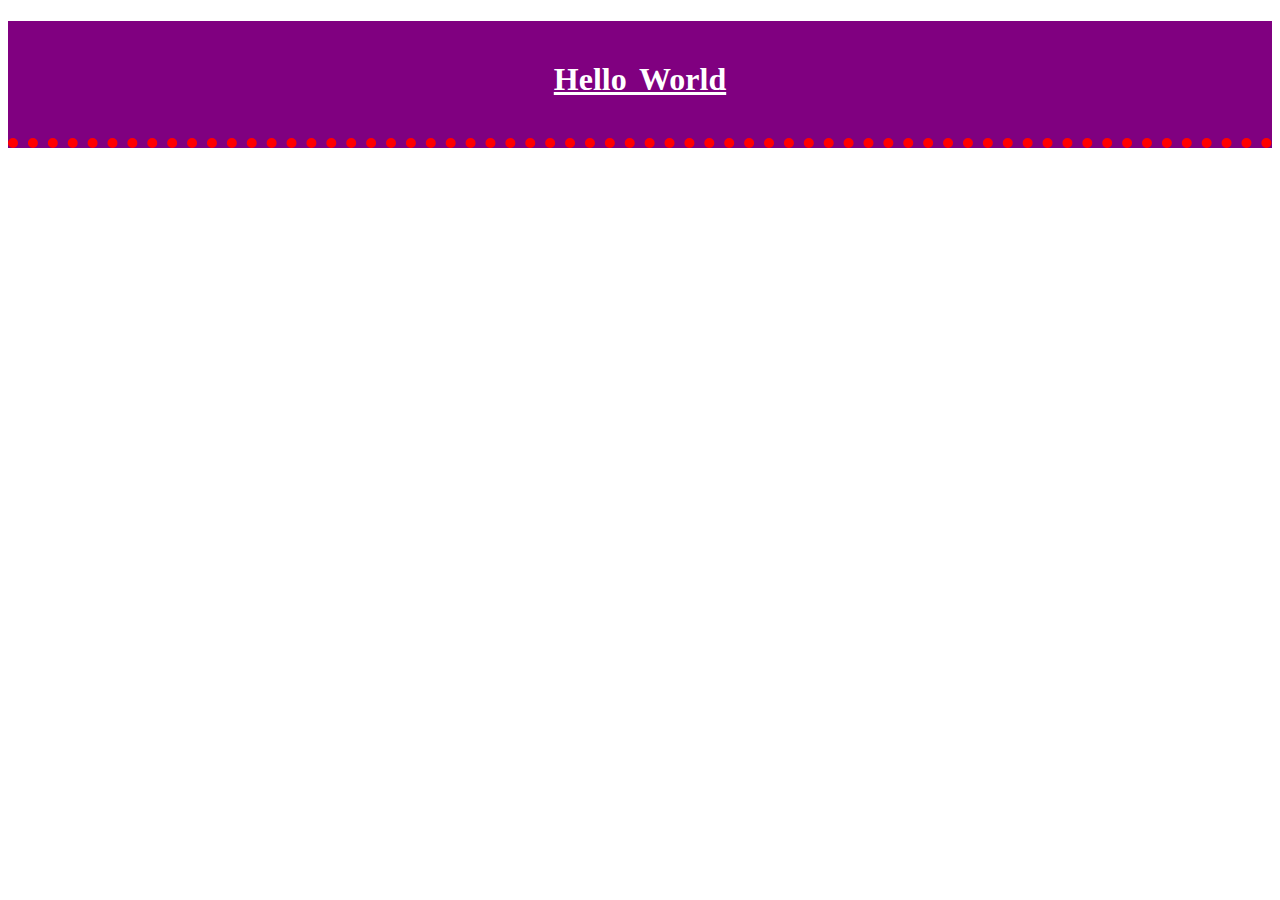
<file: css-box.html>
<!DOCTYPE html>
<html lang="en">
<head>
    <meta charset="UTF-8">
    <meta name="viewport" content="width=device-width, initial-scale=1.0">
    <title>CSS BOX</title>
    <style>
        h1{text-align: center; word-spacing: 5px; background-color: purple; color: white; padding: 40px 100px; text-decoration: underline; border-bottom: 10px dotted; border-color: red;}
    </style>
</head>
<body>
    <h1>Hello World</h1>
</body>
</html>
</file>
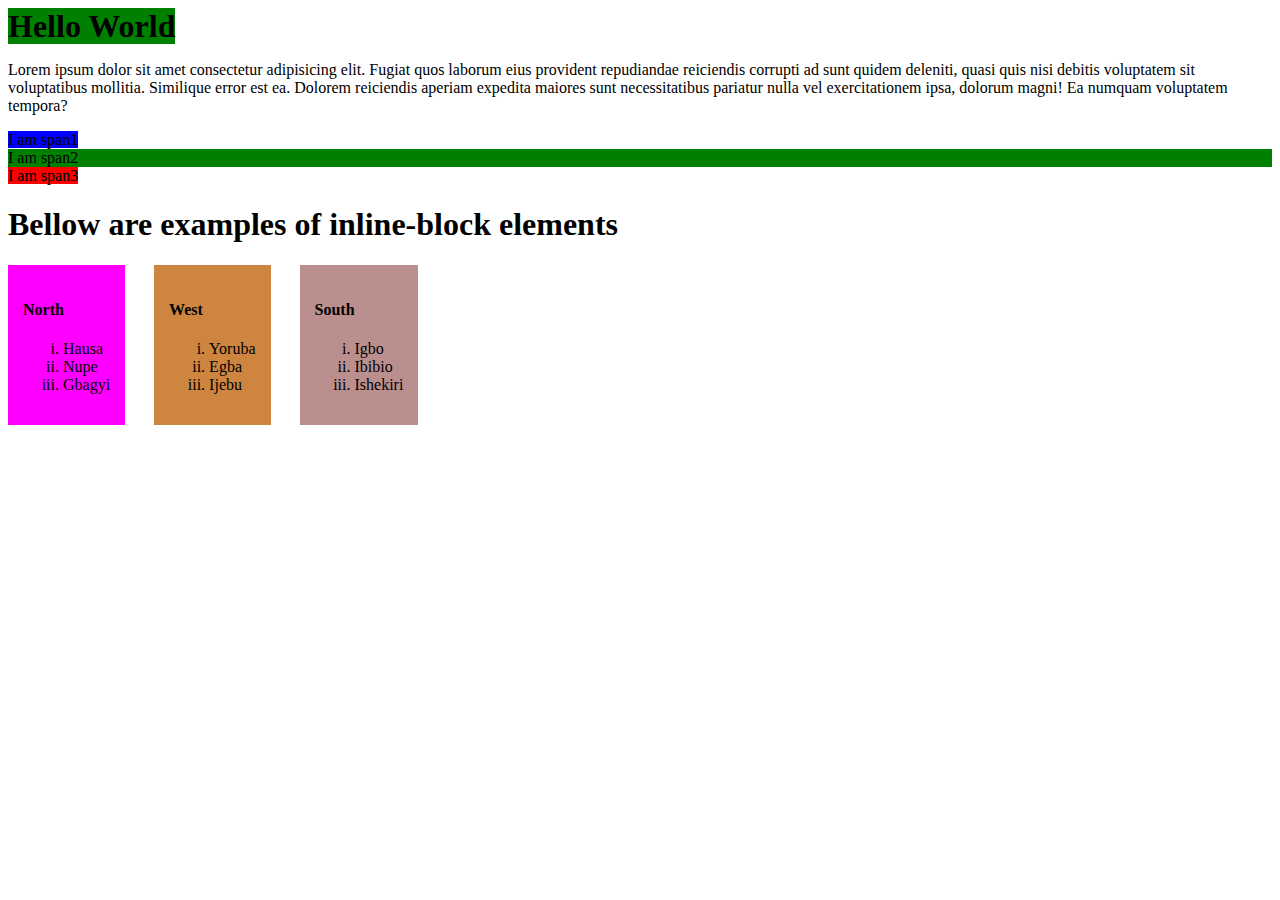
<file: css_display.html>
<!DOCTYPE html>
<html lang="en">
<head>
    <meta charset="UTF-8">
    <meta name="viewport" content="width=device-width, initial-scale=1.0">
    <title>Document</title>
    <style>
        div{
            display: inline-block;
            margin-right: 25px;
            padding: 15px;
        }

        li{
            list-style: lower-roman;
        }
    </style>
</head>
<body>
    <h1 style="background-color: green; display: inline;">Hello World</h1>
    <h4 style="display: none;">Ezekiel Gbolahan Samuel</h4>
    <p>Lorem ipsum dolor sit amet consectetur adipisicing elit. Fugiat quos laborum eius provident repudiandae reiciendis corrupti ad sunt quidem deleniti, quasi quis nisi debitis voluptatem sit voluptatibus mollitia. Similique error est ea. Dolorem reiciendis aperiam expedita maiores sunt necessitatibus pariatur nulla vel exercitationem ipsa, dolorum magni! Ea numquam voluptatem tempora?</p>
    <span style="background-color: blue;">I am span1</span>
    <span style="background-color: green; display: block;">I am span2</span>
    <span style="background-color: red;">I am span3</span>
    <h1>Bellow are examples of inline-block elements</h1>
    <div style="background-color: magenta;">
        <h4>North</h4>
        <ul>
            <li>Hausa</li>
            <li>Nupe</li>
            <li>Gbagyi</li>
        </ul>     
    </div>

    <div style="background-color: peru;">
        <h4>West</h4>
        <ul>
            <li>Yoruba</li>
            <li>Egba</li>
            <li>Ijebu</li>
        </ul>
    </div>

    <div style="background-color: rosybrown;">
        <h4>South</h4>
        <ul>
            <li>Igbo</li>
            <li>Ibibio</li>
            <li>Ishekiri</li>
        </ul>
    </div>
</body>
</html>
</file>
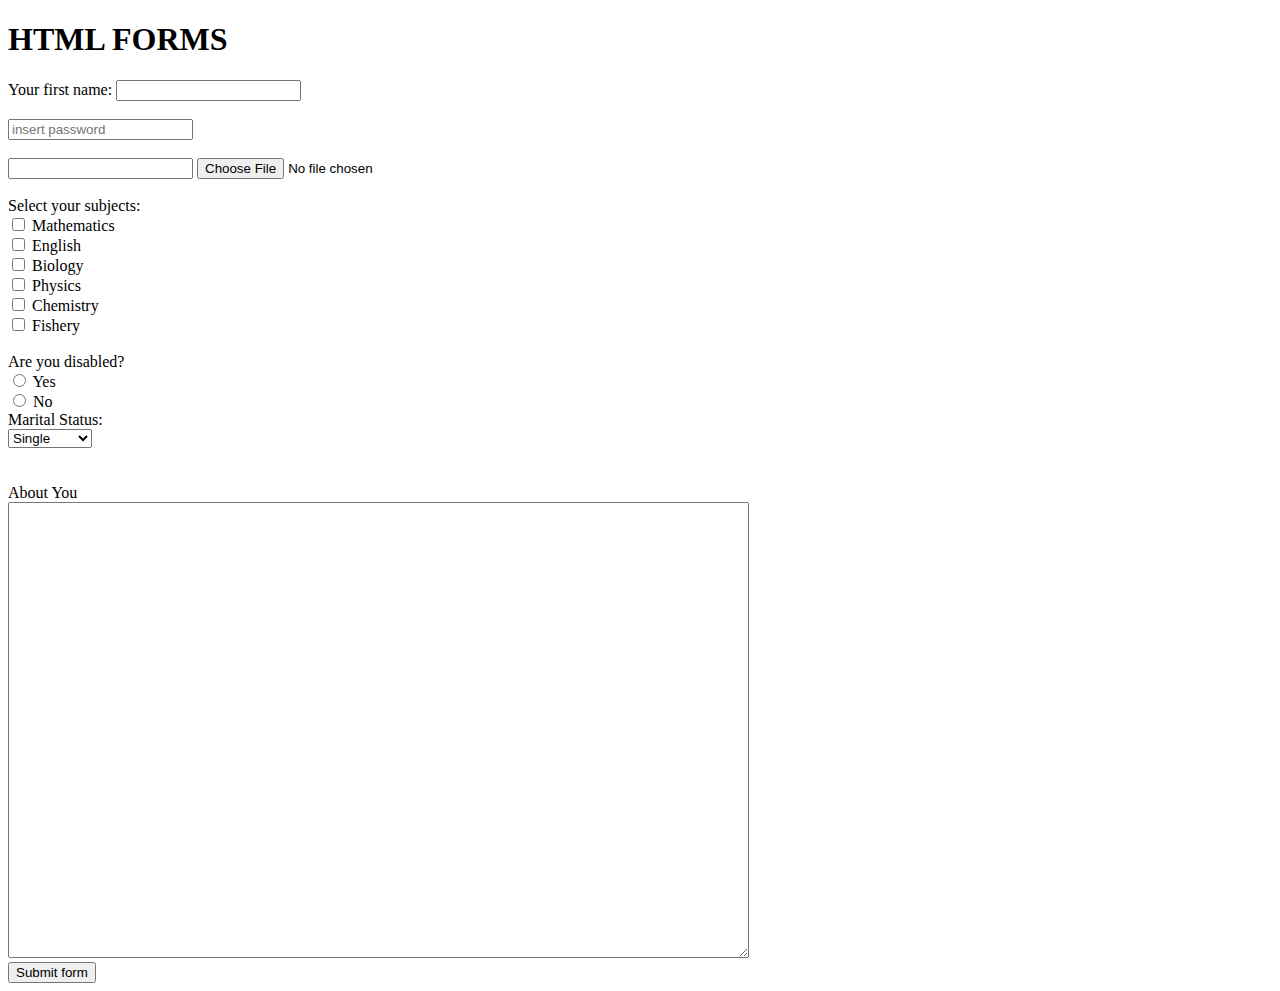
<file: form.html>
<!DOCTYPE html>
<html lang="en">
<head>
    <meta charset="UTF-8">
    <meta name="viewport" content="width=device-width, initial-scale=1.0">  
    <title>!Fela</title>
</head>
<body>
    <h1>HTML FORMS</h1>
    <form action="" method="get">
        <label for="firstname">Your first name:</label> 
        <input type="text" value="" maxlength="5" id="firstname"> <br><br>
        <input type="password" placeholder="insert password"><br><br>
        <input type="email"> 
        <input type="file">
<br><br>
        <span>Select your subjects:</span><br>
        <input type="checkbox" name="" id="Mathematics">
        <label for="Mathematics">Mathematics</label><br>
        <input type="checkbox" name="" id="English">
        <label for="English">English</label><br>
        <input type="checkbox" name="" id="Biology">
        <label for="Biology">Biology</label><br>
        <input type="checkbox" name="" id="Physics">
        <label for="Physics">Physics</label><br>
        <input type="checkbox" name="" id="Chemistry">
        <label for="Chemistry">Chemistry</label><br>
        <input type="checkbox" name="" id="Fishery">
        <label for="Fishery">Fishery</label><br><br>

        <span>Are you disabled?</span><br>
        <input type="radio" name="disabled" id="Yes">
        <label for="Yes">Yes</label><br>
        <input type="radio" name="disabled" id="No">
        <label for="No">No</label><br>


        <span>Marital Status:</span><br>
        <select name="" id="">
            <option value="">Single</option>
            <option value="">Married</option>
            <option value="">Divorced</option>
            <option value="">Seperated</option>
            <option value="">Widowed</option>
        </select>


        <br><br><br>
        <span>About You</span><br>
        <textarea name="" id="" cols="90" rows="30"></textarea><br>
        <button>Submit form</button>

    </form>
</body>
</html>
</file>
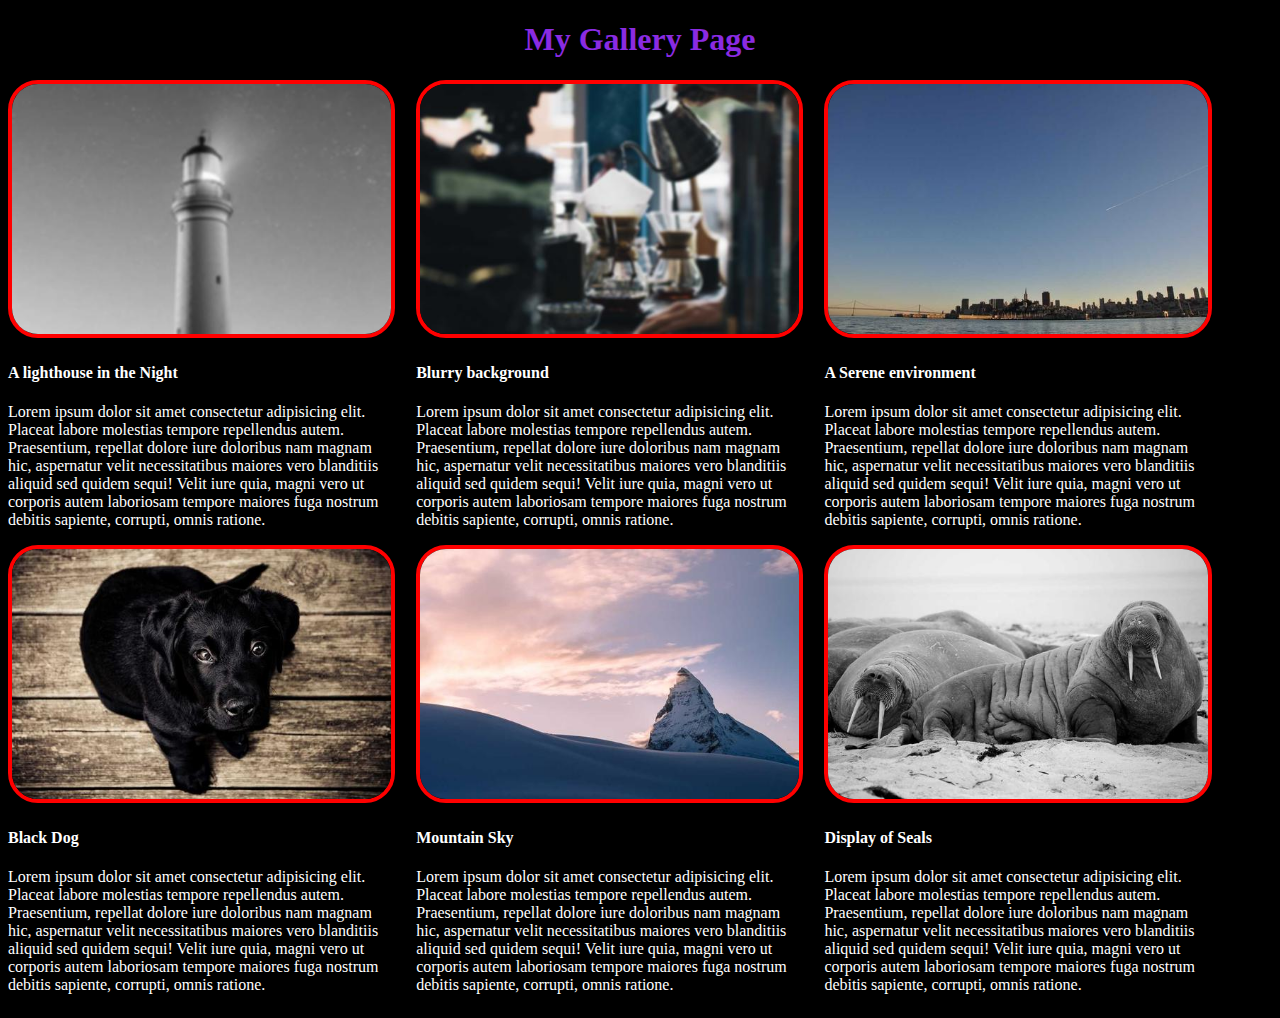
<file: gallery.html>
<!DOCTYPE html>
<html lang="en">
<head>
    <meta charset="UTF-8">
    <meta name="viewport" content="width=device-width, initial-scale=1.0">
    <title>Document</title>
    <style>
        img{
            width: 100%;
            border: 4px red solid; 
            border-radius: 30px;
            box-shadow: red;
        }
        h1{
            color: blueviolet; text-align: center;
        }
        h4{
            color: white;
        }
        div{
            display: inline-block;
            width: 30%;
            margin-right: 25px;
        }
        body{
            background-color: black;
        }
        p{
            color: white;
        }
    </style>
</head>
<body>
    <h1>My Gallery Page</h1>
    <div>
        <img src="images/lighthouse.jpg" alt="a white lighthouse">
        <h4>A lighthouse in the Night</h4>
        <p>Lorem ipsum dolor sit amet consectetur adipisicing elit. Placeat labore molestias tempore repellendus autem. Praesentium, repellat dolore iure doloribus nam magnam hic, aspernatur velit necessitatibus maiores vero blanditiis aliquid sed quidem sequi! Velit iure quia, magni vero ut corporis autem laboriosam tempore maiores fuga nostrum debitis sapiente, corrupti, omnis ratione.</p>
    </div>
    <div>
        <img src="images/blurr.jpg" alt="a blurry background">
        <h4>Blurry background</h4>
        <p>Lorem ipsum dolor sit amet consectetur adipisicing elit. Placeat labore molestias tempore repellendus autem. Praesentium, repellat dolore iure doloribus nam magnam hic, aspernatur velit necessitatibus maiores vero blanditiis aliquid sed quidem sequi! Velit iure quia, magni vero ut corporis autem laboriosam tempore maiores fuga nostrum debitis sapiente, corrupti, omnis ratione.</p>
    </div>
    <div>
        <img src="images/laptop.jpg" alt="a colourful landscape">
        <h4>A Serene environment</h4>
        <p>Lorem ipsum dolor sit amet consectetur adipisicing elit. Placeat labore molestias tempore repellendus autem. Praesentium, repellat dolore iure doloribus nam magnam hic, aspernatur velit necessitatibus maiores vero blanditiis aliquid sed quidem sequi! Velit iure quia, magni vero ut corporis autem laboriosam tempore maiores fuga nostrum debitis sapiente, corrupti, omnis ratione.</p>
    </div>
    <div>
        <img src="images/dog.jpg" alt="a black dog">
        <h4>Black Dog</h4>
        <p>Lorem ipsum dolor sit amet consectetur adipisicing elit. Placeat labore molestias tempore repellendus autem. Praesentium, repellat dolore iure doloribus nam magnam hic, aspernatur velit necessitatibus maiores vero blanditiis aliquid sed quidem sequi! Velit iure quia, magni vero ut corporis autem laboriosam tempore maiores fuga nostrum debitis sapiente, corrupti, omnis ratione.</p>
    </div>
    <div>
        <img src="images/mountain.jpg" alt="a mountaintop">
        <h4>Mountain Sky</h4>
        <p>Lorem ipsum dolor sit amet consectetur adipisicing elit. Placeat labore molestias tempore repellendus autem. Praesentium, repellat dolore iure doloribus nam magnam hic, aspernatur velit necessitatibus maiores vero blanditiis aliquid sed quidem sequi! Velit iure quia, magni vero ut corporis autem laboriosam tempore maiores fuga nostrum debitis sapiente, corrupti, omnis ratione.</p>
    </div>
    <div>
        <img src="images/seal.jpg" alt="seal lying down">
        <h4>Display of Seals</h4>
        <p>Lorem ipsum dolor sit amet consectetur adipisicing elit. Placeat labore molestias tempore repellendus autem. Praesentium, repellat dolore iure doloribus nam magnam hic, aspernatur velit necessitatibus maiores vero blanditiis aliquid sed quidem sequi! Velit iure quia, magni vero ut corporis autem laboriosam tempore maiores fuga nostrum debitis sapiente, corrupti, omnis ratione.</p>
    </div>
</body>
</html>
</file>
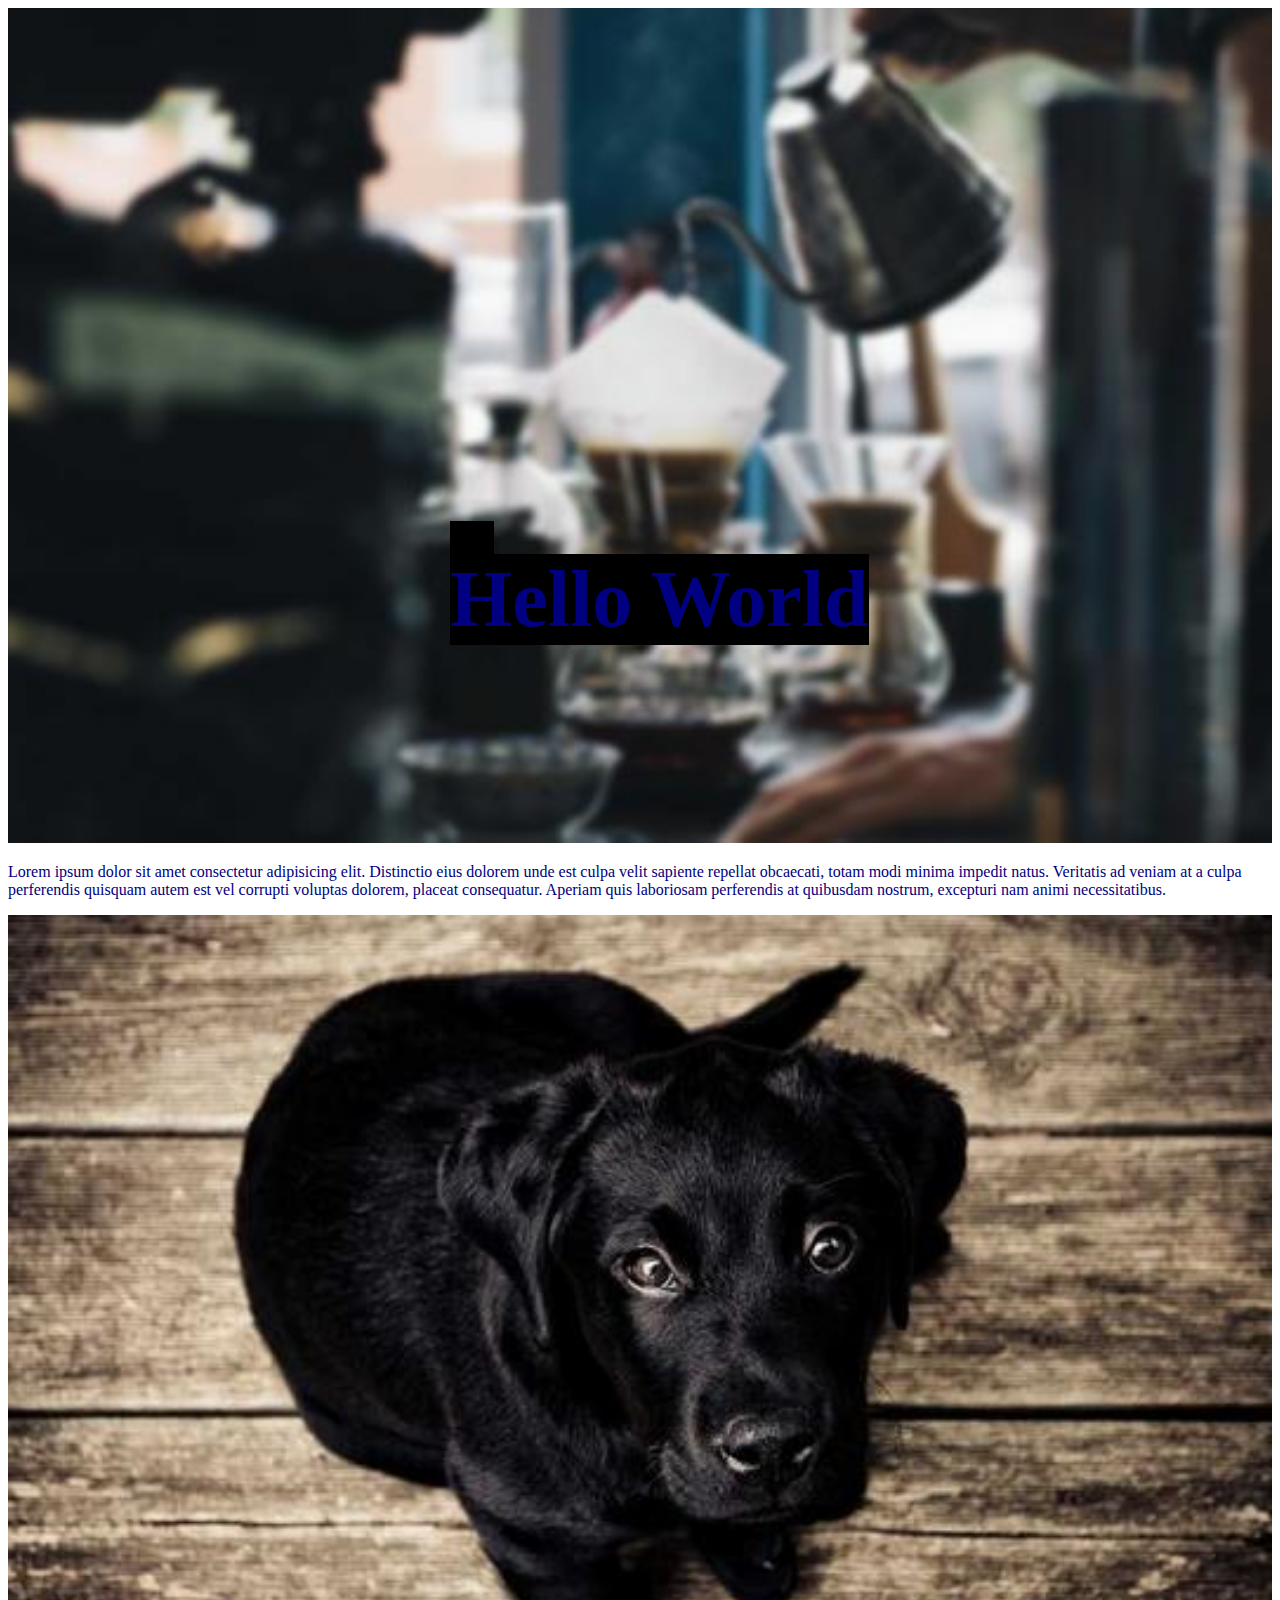
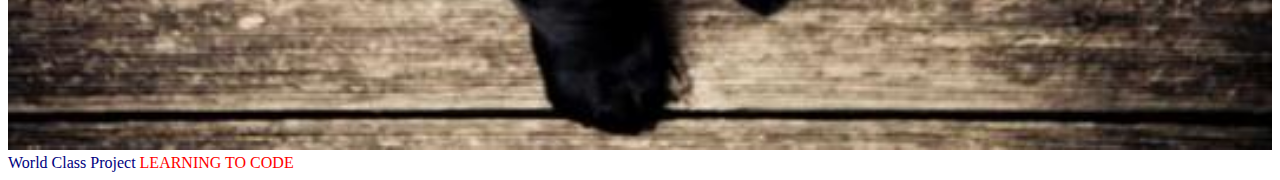
<file: semantic.html>
<!DOCTYPE html>
<html lang="en">
<head>
    <meta charset="UTF-8">
    <meta name="viewport" content="width=device-width, initial-scale=1.0">
    <title>HTML SEMANTIC TAGS</title>
    <link rel="stylesheet" href="styles.css">
    <style>
        h1 {
            background-color: black;
            position: absolute;
            top: 500px;
            left: 450px;          
        }

        h1:hover {
            color: red;
        }

        img {
            width: 100%;
        }
    </style>
</head>
<body>
    <header></header>
    <main>
        <h1 class="blue-text big-text">Hello World</h1>
        <img src="images/blurr.jpg" alt="">
        <p class="blue-text">Lorem ipsum dolor sit amet consectetur adipisicing elit. Distinctio eius dolorem unde est culpa velit sapiente repellat obcaecati, totam modi minima impedit natus. Veritatis ad veniam at a culpa perferendis quisquam autem est vel corrupti voluptas dolorem, placeat consequatur. Aperiam quis laboriosam perferendis at quibusdam nostrum, excepturi nam animi necessitatibus.</p>
        <img src="images/dog.jpg" alt="">
        <h1>hiii</h1>
        <span class="blue-text">World Class Project</span>
        <span class="red-text">LEARNING TO CODE</span>
    </main>
    <footer></footer>
</body>
</html>
</file>
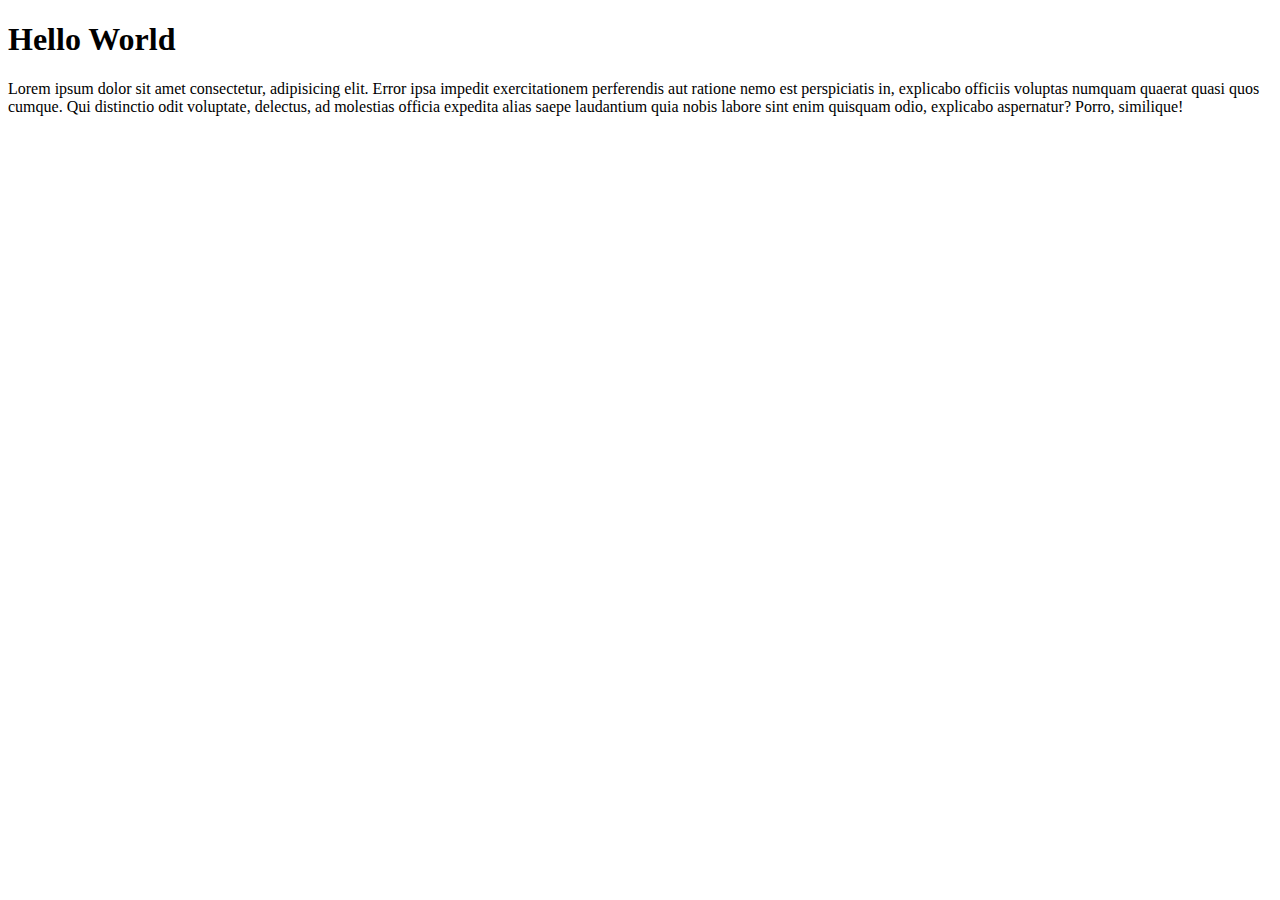
<file: services.html>
<!DOCTYPE html>
<html lang="en">
<head>
    <meta charset="UTF-8">
    <meta name="viewport" content="width=device-width, initial-scale=1.0">
    <title>Services</title>
    <link rel="stylesheet" href="styles.css">
</head>
<body>
    <h1>Hello World</h1>
    <p>Lorem ipsum dolor sit amet consectetur, adipisicing elit. Error ipsa impedit exercitationem perferendis aut ratione nemo est perspiciatis in, explicabo officiis voluptas numquam quaerat quasi quos cumque. Qui distinctio odit voluptate, delectus, ad molestias officia expedita alias saepe laudantium quia nobis labore sint enim quisquam odio, explicabo aspernatur? Porro, similique!  
</body>
</html>
</file>
<file: styles.css>
.red-text{
    color: red;
}

.big-text{
    font-size: 80px;
}

.blue-text{
    color: navy;
}
</file>
